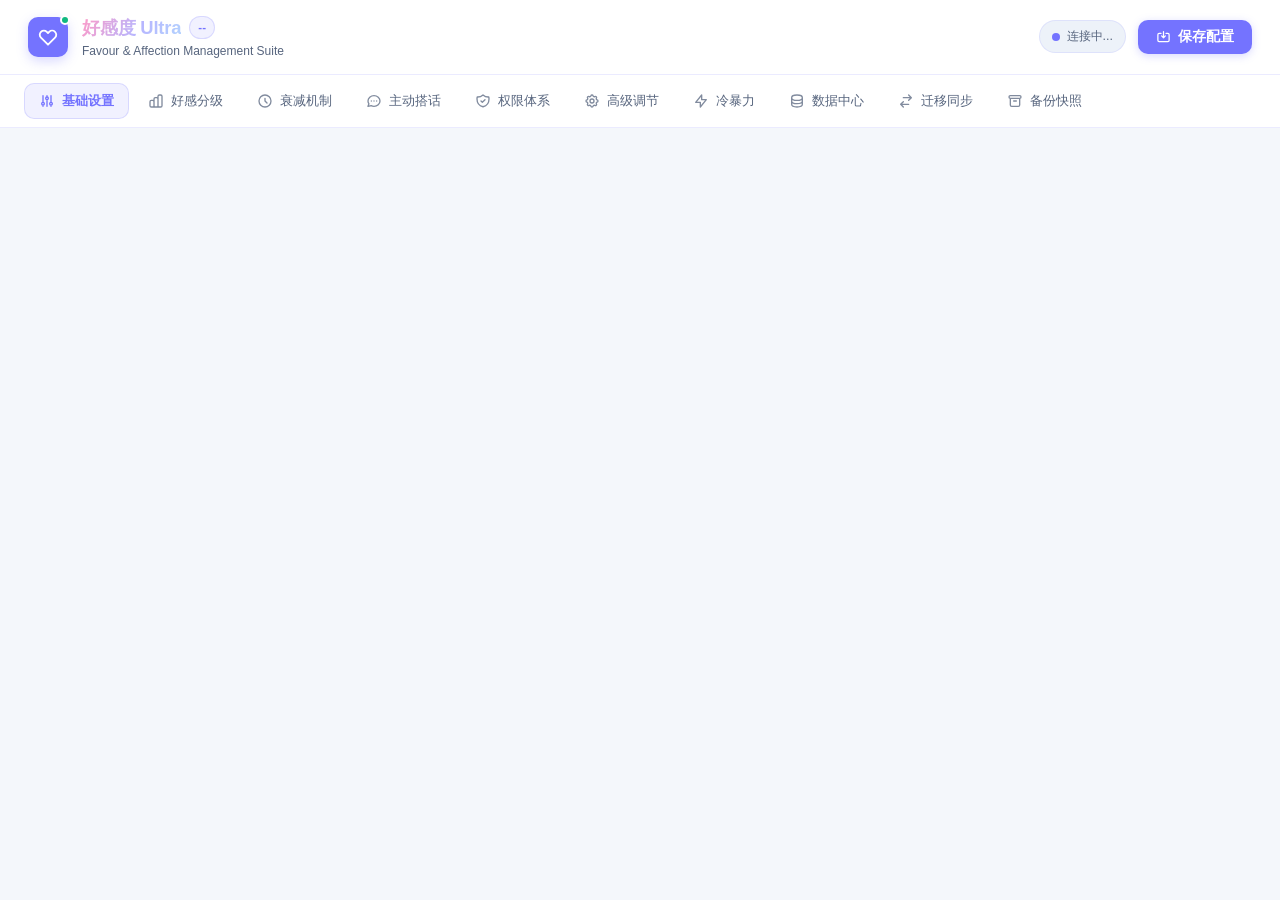
<file: pages/settings/index.html>
<!DOCTYPE html>
<html lang="zh-CN">
<head>
  <meta charset="utf-8" />
  <meta name="viewport" content="width=device-width, initial-scale=1.0" />
  <title>好感度面板</title>
  <link rel="stylesheet" href="./style.css" />
</head>
<body>
  <div id="app" class="app-layout">
    <!-- 顶部导航栏 -->
    <header class="app-header">
      <div class="header-brand">
        <div class="brand-logo-wrap">
          <svg class="brand-logo-icon" viewBox="0 0 24 24" fill="none" stroke="currentColor">
            <path stroke-linecap="round" stroke-linejoin="round" stroke-width="2" d="M4.318 6.318a4.5 4.5 0 000 6.364L12 20.364l7.682-7.682a4.5 4.5 0 00-6.364-6.364L12 7.636l-1.318-1.318a4.5 4.5 0 00-6.364 0z" />
          </svg>
          <div class="brand-pulse-dot"></div>
        </div>
        <div class="brand-text">
          <div class="brand-title">
            <span class="brand-gradient">好感度 Ultra</span>
            <span class="brand-tag" id="brand-version-tag">--</span>
          </div>
          <p class="brand-subtitle">Favour & Affection Management Suite</p>
        </div>
      </div>

      <div class="header-actions">
        <div class="status-indicator">
          <span class="status-dot loading" id="status-dot"></span>
          <span class="status-label" id="status">连接中...</span>
        </div>
        <div class="dirty-badge hidden" id="dirty-indicator">
          <span class="dirty-dot"></span> 未保存改动
        </div>
        <button class="btn-primary" id="btn-save">
          <svg class="btn-icon" viewBox="0 0 24 24" fill="none" stroke="currentColor" stroke-width="2">
            <path stroke-linecap="round" stroke-linejoin="round" d="M8 7H5a2 2 0 00-2 2v9a2 2 0 002 2h14a2 2 0 002-2V9a2 2 0 00-2-2h-3m-1 4l-3 3m0 0l-3-3m3 3V4" />
          </svg>
          <span>保存配置</span>
        </button>
      </div>
    </header>

    <!-- 选项卡导航 -->
    <nav class="nav-bar" id="tabs">
      <button class="nav-tab on" data-t="basic">
        <svg class="tab-icon" viewBox="0 0 24 24" fill="none" stroke="currentColor" stroke-width="2"><path stroke-linecap="round" stroke-linejoin="round" d="M12 6V4m0 2a2 2 0 100 4m0-4a2 2 0 110 4m-6 8a2 2 0 100-4m0 4a2 2 0 110-4m0 4v2m0-6V4m6 6v10m6-2a2 2 0 100-4m0 4a2 2 0 110-4m0 4v2m0-6V4" /></svg>
        <span>基础设置</span>
      </button>
      <button class="nav-tab" data-t="levels">
        <svg class="tab-icon" viewBox="0 0 24 24" fill="none" stroke="currentColor" stroke-width="2"><path stroke-linecap="round" stroke-linejoin="round" d="M9 19v-6a2 2 0 00-2-2H5a2 2 0 00-2 2v6a2 2 0 002 2h2a2 2 0 002-2zm0 0V9a2 2 0 012-2h2a2 2 0 012 2v10m-6 0a2 2 0 002 2h2a2 2 0 002-2m0 0V5a2 2 0 012-2h2a2 2 0 012 2v14a2 2 0 01-2 2h-2a2 2 0 01-2-2z" /></svg>
        <span>好感分级</span>
      </button>
      <button class="nav-tab" data-t="decay">
        <svg class="tab-icon" viewBox="0 0 24 24" fill="none" stroke="currentColor" stroke-width="2"><path stroke-linecap="round" stroke-linejoin="round" d="M12 8v4l3 3m6-3a9 9 0 11-18 0 9 9 0 0118 0z" /></svg>
        <span>衰减机制</span>
      </button>
      <button class="nav-tab" data-t="active">
        <svg class="tab-icon" viewBox="0 0 24 24" fill="none" stroke="currentColor" stroke-width="2"><path stroke-linecap="round" stroke-linejoin="round" d="M8 12h.01M12 12h.01M16 12h.01M21 12c0 4.418-4.03 8-9 8a9.863 9.863 0 01-4.255-.949L3 20l1.395-3.72C3.512 15.042 3 13.574 3 12c0-4.418 4.03-8 9-8s9 3.582 9 8z" /></svg>
        <span>主动搭话</span>
      </button>
      <button class="nav-tab" data-t="perm">
        <svg class="tab-icon" viewBox="0 0 24 24" fill="none" stroke="currentColor" stroke-width="2"><path stroke-linecap="round" stroke-linejoin="round" d="M9 12l2 2 4-4m5.618-4.016A11.955 11.955 0 0112 2.944a11.955 11.955 0 01-8.618 3.04A12.02 12.02 0 003 9c0 5.591 3.824 10.29 9 11.622 5.176-1.332 9-6.03 9-11.622 0-1.042-.133-2.052-.382-3.016z" /></svg>
        <span>权限体系</span>
      </button>
      <button class="nav-tab" data-t="adv">
        <svg class="tab-icon" viewBox="0 0 24 24" fill="none" stroke="currentColor" stroke-width="2"><path stroke-linecap="round" stroke-linejoin="round" d="M10.325 4.317c.426-1.756 2.924-1.756 3.35 0a1.724 1.724 0 002.573 1.066c1.543-.94 3.31.826 2.37 2.37a1.724 1.724 0 001.065 2.572c1.756.426 1.756 2.924 0 3.35a1.724 1.724 0 00-1.066 2.573c.94 1.543-.826 3.31-2.37 2.37a1.724 1.724 0 00-2.572 1.065c-.426 1.756-2.924 1.756-3.35 0a1.724 1.724 0 00-2.573-1.066c-1.543.94-3.31-.826-2.37-2.37a1.724 1.724 0 00-1.065-2.572c-1.756-.426-1.756-2.924 0-3.35a1.724 1.724 0 001.066-2.573c-.94-1.543.826-3.31 2.37-2.37.996.608 2.296.07 2.572-1.065z" /><path stroke-linecap="round" stroke-linejoin="round" d="M15 12a3 3 0 11-6 0 3 3 0 016 0z" /></svg>
        <span>高级调节</span>
      </button>
      <button class="nav-tab" data-t="cold">
        <svg class="tab-icon" viewBox="0 0 24 24" fill="none" stroke="currentColor" stroke-width="2"><path stroke-linecap="round" stroke-linejoin="round" d="M13 10V3L4 14h7v7l9-11h-7z" /></svg>
        <span>冷暴力</span>
      </button>
      <button class="nav-tab" data-t="data">
        <svg class="tab-icon" viewBox="0 0 24 24" fill="none" stroke="currentColor" stroke-width="2"><path stroke-linecap="round" stroke-linejoin="round" d="M4 7v10c0 2.21 3.582 4 8 4s8-1.79 8-4V7M4 7c0 2.21 3.582 4 8 4s8-1.79 8-4M4 7c0-2.21 3.582-4 8-4s8 1.79 8 4m0 5c0 2.21-3.582 4-8 4s-8-1.79-8-4" /></svg>
        <span>数据中心</span>
      </button>
      <button class="nav-tab" data-t="migrate">
        <svg class="tab-icon" viewBox="0 0 24 24" fill="none" stroke="currentColor" stroke-width="2"><path stroke-linecap="round" stroke-linejoin="round" d="M8 7h12m0 0l-4-4m4 4l-4 4m0 6H4m0 0l4 4m-4-4l4-4" /></svg>
        <span>迁移同步</span>
      </button>
      <button class="nav-tab" data-t="backup">
        <svg class="tab-icon" viewBox="0 0 24 24" fill="none" stroke="currentColor" stroke-width="2"><path stroke-linecap="round" stroke-linejoin="round" d="M5 8h14M5 8a2 2 0 110-4h14a2 2 0 110 4M5 8v10a2 2 0 002 2h10a2 2 0 002-2V8m-9 4h4" /></svg>
        <span>备份快照</span>
      </button>
    </nav>

    <!-- 主体内容容器 -->
    <main id="body" class="app-body"></main>

    <!-- 自定义确认弹窗 Modal -->
    <div id="modal-backdrop" class="modal-backdrop hidden">
      <div class="modal-card">
        <div class="modal-header">
          <div class="modal-icon-wrap" id="modal-icon">
            <svg viewBox="0 0 24 24" fill="none" stroke="currentColor" stroke-width="2"><path stroke-linecap="round" stroke-linejoin="round" d="M12 9v2m0 4h.01m-6.938 4h13.856c1.54 0 2.502-1.667 1.732-3L13.732 4c-.77-1.333-2.694-1.333-3.464 0L3.34 16c-.77 1.333.192 3 1.732 3z" /></svg>
          </div>
          <div class="modal-title-group">
            <h3 class="modal-title" id="modal-title">操作确认</h3>
            <p class="modal-desc" id="modal-desc">确定要继续执行此操作吗？</p>
          </div>
        </div>
        <div class="modal-actions">
          <button class="btn-outline" id="modal-btn-cancel">取消</button>
          <button class="btn-danger" id="modal-btn-confirm">确认执行</button>
        </div>
      </div>
    </div>

    <!-- Toast 容器 -->
    <div id="toast-container" class="toast-container"></div>
  </div>

  <script src="./app.js"></script>
</body>
</html>
</file>
<file: pages/settings/style.css>
/* ==========================================================================
   好感度 Ultra · 控制中心 — 视觉设计系统 (Design System)
   --------------------------------------------------------------------------
   设计规范：
   - 偏冷色调 (Cool Periwinkle & Ice Sky Blue)
   - 单个元素纯色统一（去渐变），仅页面品牌标题保留多段流光渐变
   - 动态读取并展示插件实际版本号
   - 完整支持 AstrBot 的 light / dark 双模式 (通过 data-theme="light|dark")
   ========================================================================== */

/* ---------- 全局重置与排版 ---------- */
*, *::before, *::after {
  box-sizing: border-box;
  margin: 0;
  padding: 0;
}

:root {
  /* 色彩变量 - 亮色模式 (Light Cool Theme) */
  --bg-canvas: #f4f7fb;
  --bg-surface: #ffffff;
  --bg-surface-elevated: #ffffff;
  --bg-subtle: #edf2f9;
  --bg-muted: #e1e9f4;
  
  --border-subtle: rgba(183, 182, 255, 0.28);
  --border-strong: rgba(176, 221, 254, 0.65);
  --border-focus: #7473ff;

  --text-main: #141b2d;
  --text-muted: #57657e;
  --text-dim: #8fa0be;
  --text-inverse: #ffffff;

  /* 核心冷色调主色（长春藤紫 / 冰空蓝） */
  --primary: #7473ff;
  --primary-hover: #5f5ee8;
  --primary-active: #4e4dd4;
  --primary-light: rgba(116, 115, 255, 0.1);
  --primary-muted: rgba(116, 115, 255, 0.2);
  --primary-glow: rgba(116, 115, 255, 0.28);

  /* 仅用于标题的流光渐变 */
  --title-gradient: linear-gradient(135deg, #FF9AC6 0%, #B7B6FF 50%, #B0DDFE 100%);

  /* 辅助纯色 */
  --accent-sky: #4da8ec;
  --accent-sky-bg: rgba(77, 168, 236, 0.12);
  --accent-periwinkle: #7473ff;
  --accent-periwinkle-bg: rgba(116, 115, 255, 0.12);
  --accent-pink: #f472b6;
  --accent-pink-bg: rgba(244, 114, 182, 0.12);
  --accent-rose: #f43f5e;
  --accent-rose-bg: rgba(244, 63, 94, 0.1);
  --accent-amber: #f59e0b;
  --accent-amber-bg: rgba(245, 158, 11, 0.1);
  --accent-emerald: #10b981;
  --accent-emerald-bg: rgba(16, 185, 129, 0.1);

  --shadow-sm: 0 1px 3px 0 rgba(0, 0, 0, 0.04);
  --shadow-md: 0 4px 14px -1px rgba(116, 115, 255, 0.12), 0 2px 6px -2px rgba(0, 0, 0, 0.04);
  --shadow-lg: 0 10px 28px -3px rgba(116, 115, 255, 0.16), 0 4px 10px -4px rgba(0, 0, 0, 0.06);

  --radius-sm: 6px;
  --radius-md: 10px;
  --radius-lg: 14px;
  --radius-xl: 18px;
  --radius-full: 9999px;

  --transition-fast: 0.15s cubic-bezier(0.4, 0, 0.2, 1);
  --transition-smooth: 0.25s cubic-bezier(0.4, 0, 0.2, 1);

  color-scheme: light;
}

[data-theme="dark"] {
  /* 色彩变量 - 暗色模式 (Dark Cool Theme - Midnight Navy) */
  --bg-canvas: #0c1017;
  --bg-surface: #131924;
  --bg-surface-elevated: #1b2332;
  --bg-subtle: #17202e;
  --bg-muted: #222e42;

  --border-subtle: rgba(183, 182, 255, 0.14);
  --border-strong: rgba(176, 221, 254, 0.25);
  --border-focus: #9f9eff;

  --text-main: #f1f5fa;
  --text-muted: #a6b7d2;
  --text-dim: #6c7e9a;
  --text-inverse: #0c1017;

  --primary: #9f9eff;
  --primary-hover: #b7b6ff;
  --primary-active: #8280ff;
  --primary-light: rgba(159, 158, 255, 0.15);
  --primary-muted: rgba(159, 158, 255, 0.28);
  --primary-glow: rgba(159, 158, 255, 0.35);

  --title-gradient: linear-gradient(135deg, #FF9AC6 0%, #B7B6FF 50%, #B0DDFE 100%);

  --accent-sky: #60a5fa;
  --accent-sky-bg: rgba(96, 165, 250, 0.15);
  --accent-periwinkle: #9f9eff;
  --accent-periwinkle-bg: rgba(159, 158, 255, 0.15);
  --accent-pink: #f472b6;
  --accent-pink-bg: rgba(244, 114, 182, 0.15);
  --accent-rose: #fb7185;
  --accent-rose-bg: rgba(251, 113, 133, 0.15);
  --accent-amber: #fbbf24;
  --accent-amber-bg: rgba(251, 191, 36, 0.15);
  --accent-emerald: #34d399;
  --accent-emerald-bg: rgba(52, 211, 153, 0.15);

  --shadow-sm: 0 1px 3px 0 rgba(0, 0, 0, 0.4);
  --shadow-md: 0 4px 16px -1px rgba(0, 0, 0, 0.55);
  --shadow-lg: 0 12px 32px -4px rgba(0, 0, 0, 0.7);

  color-scheme: dark;
}

body {
  font-family: -apple-system, BlinkMacSystemFont, "Segoe UI", Roboto, "Helvetica Neue", "PingFang SC", "Hiragino Sans GB", "Microsoft YaHei", sans-serif;
  background: var(--bg-canvas);
  color: var(--text-main);
  line-height: 1.5;
  -webkit-font-smoothing: antialiased;
  min-height: 100vh;
}

/* ---------- 整体布局 ---------- */
.app-layout {
  min-height: 100vh;
  display: flex;
  flex-direction: column;
}

/* ---------- 顶栏 Header ---------- */
.app-header {
  position: sticky;
  top: 0;
  z-index: 40;
  display: flex;
  align-items: center;
  justify-content: space-between;
  padding: 14px 28px;
  background: var(--bg-surface);
  border-bottom: 1px solid var(--border-subtle);
  backdrop-filter: blur(12px);
  -webkit-backdrop-filter: blur(12px);
  transition: var(--transition-smooth);
}

.header-brand {
  display: flex;
  align-items: center;
  gap: 14px;
}

.brand-logo-wrap {
  position: relative;
  width: 40px;
  height: 40px;
  border-radius: var(--radius-md);
  background: var(--primary);
  display: flex;
  align-items: center;
  justify-content: center;
  box-shadow: 0 4px 12px var(--primary-glow);
  flex-shrink: 0;
}

.brand-logo-icon {
  width: 22px;
  height: 22px;
  color: #ffffff;
}

.brand-pulse-dot {
  position: absolute;
  top: -2px;
  right: -2px;
  width: 10px;
  height: 10px;
  background: var(--accent-emerald);
  border: 2px solid var(--bg-surface);
  border-radius: 50%;
}

.brand-title {
  display: flex;
  align-items: center;
  gap: 8px;
  font-size: 1.15rem;
  font-weight: 700;
  letter-spacing: -0.2px;
}

/* 页面标题动态流光效果 */
.brand-gradient {
  background: linear-gradient(
    120deg,
    #FF9AC6 0%,
    #B7B6FF 25%,
    #B0DDFE 50%,
    #FFBDD6 75%,
    #FF9AC6 100%
  );
  background-size: 250% 100%;
  -webkit-background-clip: text;
  -webkit-text-fill-color: transparent;
  animation: titleShimmerFlow 5s linear infinite;
  display: inline-block;
  will-change: background-position;
}

@keyframes titleShimmerFlow {
  0% {
    background-position: 0% 50%;
  }
  100% {
    background-position: 250% 50%;
  }
}

.brand-tag {
  font-size: 0.72rem;
  font-weight: 600;
  padding: 2px 8px;
  border-radius: var(--radius-full);
  background: var(--primary-light);
  color: var(--primary);
  border: 1px solid var(--primary-muted);
  letter-spacing: 0.2px;
}

.brand-subtitle {
  font-size: 0.75rem;
  color: var(--text-muted);
  font-weight: 400;
}

.header-actions {
  display: flex;
  align-items: center;
  gap: 12px;
}

/* 状态指示器 */
.status-indicator {
  display: flex;
  align-items: center;
  gap: 7px;
  padding: 6px 12px;
  border-radius: var(--radius-full);
  background: var(--bg-subtle);
  border: 1px solid var(--border-subtle);
  font-size: 0.78rem;
  font-weight: 500;
}

.status-dot {
  width: 8px;
  height: 8px;
  border-radius: 50%;
  background: var(--text-dim);
}

.status-dot.ok {
  background: var(--accent-emerald);
  box-shadow: 0 0 8px var(--accent-emerald);
}

.status-dot.warn {
  background: var(--accent-amber);
  box-shadow: 0 0 8px var(--accent-amber);
}

.status-dot.err {
  background: var(--accent-rose);
  box-shadow: 0 0 8px var(--accent-rose);
}

.status-dot.loading {
  background: var(--primary);
  animation: pulseAnim 1.4s infinite;
}

@keyframes pulseAnim {
  0%, 100% { opacity: 1; transform: scale(1); }
  50% { opacity: 0.4; transform: scale(0.85); }
}

.status-label {
  color: var(--text-muted);
}

/* 未保存改动指示器 */
.dirty-badge {
  display: flex;
  align-items: center;
  gap: 6px;
  padding: 5px 12px;
  border-radius: var(--radius-full);
  background: var(--accent-amber-bg);
  border: 1px solid rgba(245, 158, 11, 0.25);
  color: var(--accent-amber);
  font-size: 0.76rem;
  font-weight: 600;
  animation: fadeIn 0.2s ease;
}

.dirty-dot {
  width: 6px;
  height: 6px;
  border-radius: 50%;
  background: var(--accent-amber);
  animation: pulseAnim 1s infinite;
}

/* ---------- 选项卡导航 (Tabs) ---------- */
.nav-bar {
  display: flex;
  align-items: center;
  gap: 4px;
  padding: 8px 24px;
  background: var(--bg-surface);
  border-bottom: 1px solid var(--border-subtle);
  overflow-x: auto;
  scrollbar-width: none;
}
.nav-bar::-webkit-scrollbar { display: none; }

.nav-tab {
  display: flex;
  align-items: center;
  gap: 7px;
  padding: 8px 14px;
  border-radius: var(--radius-md);
  border: 1px solid transparent;
  background: transparent;
  color: var(--text-muted);
  font-size: 0.84rem;
  font-weight: 500;
  cursor: pointer;
  white-space: nowrap;
  transition: var(--transition-fast);
  flex-shrink: 0;
}

.nav-tab .tab-icon {
  width: 16px;
  height: 16px;
  opacity: 0.75;
  transition: var(--transition-fast);
}

.nav-tab:hover {
  color: var(--text-main);
  background: var(--bg-subtle);
}
.nav-tab:hover .tab-icon { opacity: 1; }

.nav-tab.on {
  color: var(--primary);
  background: var(--primary-light);
  border-color: var(--primary-muted);
  font-weight: 600;
}
.nav-tab.on .tab-icon {
  opacity: 1;
  color: var(--primary);
}

/* ---------- 主体内容 App Body ---------- */
.app-body {
  flex: 1;
  max-width: 1040px;
  width: 100%;
  margin: 0 auto;
  padding: 24px 20px 60px;
  animation: bodyFadeIn 0.25s cubic-bezier(0.16, 1, 0.3, 1);
}

@keyframes bodyFadeIn {
  from { opacity: 0; transform: translateY(6px); }
  to   { opacity: 1; transform: translateY(0); }
}

/* ---------- 容器与 Bento 卡片组件 ---------- */
.bento-grid {
  display: grid;
  grid-template-columns: repeat(auto-fit, minmax(320px, 1fr));
  gap: 16px;
  margin-bottom: 16px;
}

.bento-card {
  background: var(--bg-surface);
  border: 1px solid var(--border-subtle);
  border-radius: var(--radius-lg);
  padding: 20px;
  box-shadow: var(--shadow-sm);
  transition: var(--transition-smooth);
  position: relative;
  overflow: visible;
}

.bento-card:hover {
  border-color: var(--border-strong);
  box-shadow: var(--shadow-md);
}

.bento-card.full-width {
  grid-column: 1 / -1;
}

/* 卡片头部 */
.bento-header {
  display: flex;
  align-items: center;
  justify-content: space-between;
  margin-bottom: 16px;
  gap: 12px;
}

.bento-title-group {
  display: flex;
  align-items: center;
  gap: 10px;
}

.bento-icon-badge {
  width: 32px;
  height: 32px;
  border-radius: var(--radius-sm);
  background: var(--primary-light);
  color: var(--primary);
  display: flex;
  align-items: center;
  justify-content: center;
  flex-shrink: 0;
}

.bento-icon-badge svg {
  width: 18px;
  height: 18px;
}

.bento-title {
  font-size: 0.95rem;
  font-weight: 600;
  color: var(--text-main);
  letter-spacing: -0.2px;
}

.bento-desc {
  font-size: 0.76rem;
  color: var(--text-muted);
  margin-top: 2px;
}

/* 区块分隔标题 */
.section-banner {
  display: flex;
  align-items: center;
  justify-content: space-between;
  margin: 20px 0 12px;
  padding-bottom: 8px;
  border-bottom: 1px solid var(--border-subtle);
}

.section-title {
  font-size: 0.88rem;
  font-weight: 700;
  color: var(--text-main);
  display: flex;
  align-items: center;
  gap: 8px;
}

.section-pill {
  width: 4px;
  height: 16px;
  border-radius: var(--radius-full);
  background: var(--primary);
}

/* ---------- 表单控件 (Form Elements) ---------- */
.form-row {
  display: grid;
  grid-template-columns: repeat(auto-fit, minmax(220px, 1fr));
  gap: 14px;
  margin-bottom: 14px;
}

.form-group {
  display: flex;
  flex-direction: column;
  gap: 6px;
  position: relative;
}

.form-group.full {
  grid-column: 1 / -1;
}

.form-label {
  display: flex;
  align-items: center;
  justify-content: space-between;
  font-size: 0.8rem;
  font-weight: 600;
  color: var(--text-muted);
}

.form-label-hint {
  font-size: 0.72rem;
  font-weight: 400;
  color: var(--text-dim);
}

.form-input,
.form-select,
.form-textarea {
  width: 100%;
  padding: 9px 12px;
  border-radius: var(--radius-md);
  background: var(--bg-surface);
  border: 1px solid var(--border-subtle);
  color: var(--text-main);
  font-size: 0.875rem;
  font-family: inherit;
  transition: var(--transition-fast);
}

.form-input:focus,
.form-select:focus,
.form-textarea:focus {
  outline: none;
  border-color: var(--border-focus);
  box-shadow: 0 0 0 3px var(--primary-light);
}

.form-textarea {
  resize: vertical;
  min-height: 88px;
  line-height: 1.5;
  font-family: ui-monospace, SFMono-Regular, Menlo, Monaco, Consolas, monospace;
  font-size: 0.82rem;
}

/* 原生 Select 美化兜底 */
.form-select {
  cursor: pointer;
  appearance: none;
  background-color: var(--bg-surface);
  background-image: url("data:image/svg+xml,%3Csvg xmlns='http://www.w3.org/2000/svg' fill='none' viewBox='0 0 24 24' stroke='%237473ff'%3E%3Cpath stroke-linecap='round' stroke-linejoin='round' stroke-width='2' d='M19 9l-7 7-7-7'/%3E%3C/svg%3E");
  background-repeat: no-repeat;
  background-position: right 12px center;
  background-size: 14px;
  padding-right: 34px;
}

.form-select option {
  background: var(--bg-surface);
  color: var(--text-main);
  padding: 8px 12px;
}

/* ==========================================================================
   全新定制下拉选单组件 (Custom Select / Dropdown Menu) - 纯色统一设计
   ========================================================================== */
.custom-select-container {
  position: relative;
  width: 100%;
  user-select: none;
}

.custom-select-trigger {
  display: flex;
  align-items: center;
  justify-content: space-between;
  gap: 10px;
  width: 100%;
  padding: 9px 13px;
  border-radius: var(--radius-md);
  background: var(--bg-surface);
  border: 1px solid var(--border-subtle);
  color: var(--text-main);
  font-size: 0.86rem;
  font-weight: 500;
  cursor: pointer;
  transition: var(--transition-fast);
  text-align: left;
  outline: none;
  box-shadow: var(--shadow-sm);
}

.custom-select-trigger:hover {
  border-color: var(--border-strong);
  background: var(--bg-subtle);
}

.custom-select-container.open .custom-select-trigger {
  border-color: var(--border-focus);
  box-shadow: 0 0 0 3px var(--primary-light);
  background: var(--bg-surface);
}

.custom-select-value {
  flex: 1;
  white-space: nowrap;
  overflow: hidden;
  text-overflow: ellipsis;
}

.custom-select-chevron {
  width: 16px;
  height: 16px;
  color: var(--primary);
  transition: transform 0.22s cubic-bezier(0.4, 0, 0.2, 1);
  flex-shrink: 0;
  opacity: 0.9;
}

.custom-select-container.open .custom-select-chevron {
  transform: rotate(180deg);
  opacity: 1;
}

/* 浮动下拉菜单项 */
.custom-select-menu {
  display: none;
  position: absolute;
  top: calc(100% + 6px);
  left: 0;
  right: 0;
  background: var(--bg-surface-elevated);
  border: 1px solid var(--border-strong);
  border-radius: var(--radius-lg);
  padding: 6px;
  box-shadow: var(--shadow-lg);
  z-index: 200;
  max-height: 270px;
  overflow-y: auto;
  backdrop-filter: blur(16px);
  -webkit-backdrop-filter: blur(16px);
  animation: dropDownIn 0.2s cubic-bezier(0.16, 1, 0.3, 1);
}

@keyframes dropDownIn {
  from {
    opacity: 0;
    transform: translateY(-6px) scale(0.98);
  }
  to {
    opacity: 1;
    transform: translateY(0) scale(1);
  }
}

.custom-select-container.open .custom-select-menu {
  display: block;
}

.custom-select-option {
  display: flex;
  align-items: center;
  justify-content: space-between;
  gap: 8px;
  padding: 8px 12px;
  border-radius: var(--radius-sm);
  font-size: 0.83rem;
  color: var(--text-main);
  cursor: pointer;
  transition: var(--transition-fast);
}

.custom-select-option:hover {
  background: var(--primary-light);
  color: var(--primary);
}

.custom-select-option.selected {
  background: var(--primary-light);
  color: var(--primary);
  font-weight: 600;
}

.custom-select-option-text {
  flex: 1;
  white-space: nowrap;
  overflow: hidden;
  text-overflow: ellipsis;
}

.custom-select-check {
  width: 14px;
  height: 14px;
  color: var(--primary);
  opacity: 0;
  transform: scale(0.7);
  transition: all 0.15s ease;
  flex-shrink: 0;
}

.custom-select-option.selected .custom-select-check {
  opacity: 1;
  transform: scale(1);
}

/* 现代化开关切换 (Switch Toggle) - 纯色统一 */
.switch-card {
  display: flex;
  align-items: center;
  justify-content: space-between;
  padding: 12px 14px;
  border-radius: var(--radius-md);
  background: var(--bg-subtle);
  border: 1px solid var(--border-subtle);
  cursor: pointer;
  transition: var(--transition-fast);
  user-select: none;
}

.switch-card:hover {
  border-color: var(--border-strong);
}

.switch-info {
  display: flex;
  flex-direction: column;
  gap: 2px;
  padding-right: 12px;
}

.switch-title {
  font-size: 0.84rem;
  font-weight: 600;
  color: var(--text-main);
}

.switch-desc {
  font-size: 0.74rem;
  color: var(--text-muted);
}

.switch-ctrl {
  position: relative;
  width: 44px;
  height: 24px;
  border-radius: var(--radius-full);
  background: var(--bg-muted);
  transition: var(--transition-smooth);
  flex-shrink: 0;
}

.switch-ctrl::after {
  content: '';
  position: absolute;
  top: 3px;
  left: 3px;
  width: 18px;
  height: 18px;
  border-radius: 50%;
  background: #ffffff;
  box-shadow: 0 1px 3px rgba(0, 0, 0, 0.2);
  transition: var(--transition-smooth);
}

input[type="checkbox"]:checked + .switch-card .switch-ctrl,
input[type="checkbox"]:checked + .switch-card.active .switch-ctrl {
  background: var(--primary);
  box-shadow: 0 0 10px var(--primary-glow);
}

input[type="checkbox"]:checked + .switch-card .switch-ctrl::after,
input[type="checkbox"]:checked + .switch-card.active .switch-ctrl::after {
  transform: translateX(20px);
}

/* 隐藏原生 checkbox */
.hidden-checkbox {
  position: absolute;
  opacity: 0;
  pointer-events: none;
}

/* ---------- 按钮系统 (Buttons) - 纯色统一 ---------- */
.btn-primary {
  display: inline-flex;
  align-items: center;
  justify-content: center;
  gap: 7px;
  padding: 8px 18px;
  border-radius: var(--radius-md);
  border: none;
  background: var(--primary);
  color: #ffffff;
  font-size: 0.85rem;
  font-weight: 600;
  cursor: pointer;
  box-shadow: 0 2px 8px var(--primary-glow);
  transition: var(--transition-fast);
}

.btn-primary:hover {
  background: var(--primary-hover);
  transform: translateY(-1px);
  box-shadow: 0 4px 14px var(--primary-glow);
}

.btn-primary:active {
  background: var(--primary-active);
  transform: translateY(0);
}

.btn-outline {
  display: inline-flex;
  align-items: center;
  justify-content: center;
  gap: 6px;
  padding: 6px 14px;
  border-radius: var(--radius-md);
  border: 1px solid var(--border-subtle);
  background: var(--bg-surface);
  color: var(--text-main);
  font-size: 0.82rem;
  font-weight: 500;
  cursor: pointer;
  transition: var(--transition-fast);
}

.btn-outline:hover {
  background: var(--bg-subtle);
  border-color: var(--border-strong);
}

.btn-outline:active {
  transform: scale(0.98);
}

.btn-danger {
  display: inline-flex;
  align-items: center;
  justify-content: center;
  gap: 6px;
  padding: 6px 14px;
  border-radius: var(--radius-md);
  border: none;
  background: var(--accent-rose);
  color: #ffffff;
  font-size: 0.82rem;
  font-weight: 600;
  cursor: pointer;
  transition: var(--transition-fast);
}

.btn-danger:hover {
  filter: brightness(1.1);
  transform: translateY(-1px);
}

.btn-ghost-danger {
  padding: 5px 8px;
  border-radius: var(--radius-sm);
  border: 1px solid transparent;
  background: transparent;
  color: var(--accent-rose);
  cursor: pointer;
  transition: var(--transition-fast);
}

.btn-ghost-danger:hover {
  background: var(--accent-rose-bg);
  border-color: rgba(244, 63, 94, 0.2);
}

.btn-dashed-add {
  display: inline-flex;
  align-items: center;
  justify-content: center;
  gap: 6px;
  width: 100%;
  padding: 9px 16px;
  border-radius: var(--radius-md);
  border: 1px dashed var(--primary);
  background: var(--primary-light);
  color: var(--primary);
  font-size: 0.82rem;
  font-weight: 600;
  cursor: pointer;
  transition: var(--transition-smooth);
  margin-top: 10px;
}

.btn-dashed-add:hover {
  background: var(--primary-muted);
  transform: translateY(-1px);
}

.btn-icon {
  width: 15px;
  height: 15px;
}

/* ---------- 好感度分级视觉光谱栏 (Level Spectrum Visualizer) ---------- */
.spectrum-container {
  margin: 16px 0 20px;
  padding: 16px;
  border-radius: var(--radius-lg);
  background: var(--bg-subtle);
  border: 1px solid var(--border-subtle);
}

.spectrum-header {
  display: flex;
  align-items: center;
  justify-content: space-between;
  font-size: 0.78rem;
  font-weight: 600;
  color: var(--text-muted);
  margin-bottom: 10px;
}

.spectrum-bar-wrap {
  display: flex;
  height: 28px;
  border-radius: var(--radius-full);
  overflow: hidden;
  box-shadow: inset 0 2px 4px rgba(0, 0, 0, 0.08);
  background: var(--bg-muted);
  position: relative;
}

.spectrum-segment {
  height: 100%;
  display: flex;
  align-items: center;
  justify-content: center;
  font-size: 0.7rem;
  font-weight: 700;
  color: #ffffff;
  text-shadow: 0 1px 2px rgba(0, 0, 0, 0.4);
  transition: var(--transition-fast);
  position: relative;
  cursor: pointer;
  overflow: hidden;
  white-space: nowrap;
  padding: 0 4px;
}

.spectrum-segment:hover {
  filter: brightness(1.15);
  transform: scaleY(1.08);
  z-index: 2;
}

/* ---------- 动态规则/分级行列表 (Dynamic Row Editor) ---------- */
.dyn-list-container {
  display: flex;
  flex-direction: column;
  gap: 10px;
}

.dyn-row-card {
  display: flex;
  align-items: center;
  gap: 10px;
  padding: 10px 14px;
  border-radius: var(--radius-md);
  background: var(--bg-surface);
  border: 1px solid var(--border-subtle);
  transition: var(--transition-fast);
}

.dyn-row-card:hover {
  border-color: var(--border-strong);
  box-shadow: var(--shadow-sm);
}

.dyn-index-badge {
  width: 24px;
  height: 24px;
  border-radius: 50%;
  background: var(--bg-subtle);
  color: var(--text-muted);
  font-size: 0.72rem;
  font-weight: 700;
  display: flex;
  align-items: center;
  justify-content: center;
  flex-shrink: 0;
}

.dyn-fields {
  display: flex;
  align-items: center;
  gap: 8px;
  flex: 1;
  flex-wrap: wrap;
}

.dyn-fields .form-input {
  padding: 6px 10px;
  font-size: 0.82rem;
}

/* 占位符快捷药丸 (Placeholder Pill) */
.pill-group {
  display: flex;
  align-items: center;
  flex-wrap: wrap;
  gap: 6px;
  margin-top: 8px;
}

.pill-tag {
  display: inline-flex;
  align-items: center;
  gap: 4px;
  padding: 3px 10px;
  border-radius: var(--radius-full);
  background: var(--bg-subtle);
  border: 1px solid var(--border-subtle);
  color: var(--primary);
  font-size: 0.74rem;
  font-family: ui-monospace, SFMono-Regular, monospace;
  cursor: pointer;
  transition: var(--transition-fast);
}

.pill-tag:hover {
  background: var(--primary-light);
  border-color: var(--primary-muted);
  transform: translateY(-1px);
}

/* 胶囊富文本编辑器 (Chip Editor) */
.chip-editor {
  width: 100%;
  min-height: 96px;
  padding: 10px 12px;
  border: 1px solid var(--border-subtle);
  border-radius: var(--radius-md, 8px);
  background: var(--bg-surface);
  color: var(--text-main);
  font-size: 0.86rem;
  line-height: 1.7;
  white-space: pre-wrap;
  word-break: break-word;
  outline: none;
  transition: var(--transition-fast);
}

.chip-editor:focus {
  border-color: var(--border-focus);
  box-shadow: 0 0 0 3px var(--primary-light);
}

.chip-editor .chip-placeholder {
  display: inline-flex;
  align-items: center;
  padding: 1px 8px;
  margin: 0 2px;
  border-radius: var(--radius-full);
  background: var(--primary-light);
  border: 1px solid var(--primary-muted);
  color: var(--primary);
  font-size: 0.78rem;
  font-weight: 600;
  line-height: 1.5;
  cursor: default;
  user-select: none;
}

/* ---------- 数据中心 (Data Center) ---------- */
.legacy-global-alert {
  display: flex;
  align-items: flex-start;
  justify-content: space-between;
  gap: 14px;
  padding: 14px 18px;
  margin-bottom: 16px;
  border-radius: var(--radius-lg);
  background: var(--accent-amber-bg);
  border: 1px solid rgba(245, 158, 11, 0.38);
  border-left: 4px solid var(--accent-amber);
  box-shadow: var(--shadow-sm);
}

.legacy-alert-icon {
  width: 34px;
  height: 34px;
  border-radius: var(--radius-md);
  background: rgba(245, 158, 11, 0.18);
  color: var(--accent-amber);
  display: flex;
  align-items: center;
  justify-content: center;
  flex-shrink: 0;
  margin-top: 2px;
}

.legacy-alert-icon svg {
  width: 18px;
  height: 18px;
}

.legacy-alert-body {
  flex: 1;
  min-width: 0;
  display: flex;
  flex-direction: column;
  gap: 6px;
}

.legacy-alert-title-row {
  display: flex;
  align-items: center;
  flex-wrap: wrap;
  gap: 8px;
}

.legacy-alert-title {
  font-size: 0.9rem;
  font-weight: 700;
  color: var(--accent-amber);
}

.legacy-alert-badge {
  display: inline-flex;
  align-items: center;
  padding: 2px 8px;
  border-radius: var(--radius-full);
  background: rgba(245, 158, 11, 0.22);
  color: var(--accent-amber);
  font-size: 0.72rem;
  font-weight: 700;
}

.legacy-alert-desc {
  font-size: 0.8rem;
  color: var(--text-main);
  line-height: 1.55;
}

.legacy-alert-guide {
  font-size: 0.78rem;
  color: var(--text-muted);
  line-height: 1.6;
  padding: 8px 12px;
  border-radius: var(--radius-md);
  background: var(--bg-surface);
  border: 1px solid rgba(245, 158, 11, 0.24);
  display: flex;
  flex-direction: column;
  gap: 3px;
}

.legacy-alert-guide code,
.legacy-alert-desc code {
  padding: 1px 6px;
  border-radius: 4px;
  background: var(--bg-subtle);
  border: 1px solid var(--border-subtle);
  color: var(--accent-amber);
  font-family: ui-monospace, SFMono-Regular, monospace;
  font-size: 0.75rem;
  font-weight: 600;
}

.legacy-alert-actions {
  display: flex;
  align-items: center;
  gap: 8px;
  flex-shrink: 0;
  align-self: center;
}

.btn-amber-action {
  display: inline-flex;
  align-items: center;
  justify-content: center;
  gap: 6px;
  padding: 8px 14px;
  border-radius: var(--radius-md);
  border: 1px solid rgba(245, 158, 11, 0.45);
  background: var(--accent-amber);
  color: #ffffff;
  font-size: 0.8rem;
  font-weight: 600;
  cursor: pointer;
  white-space: nowrap;
  transition: var(--transition-fast);
}

.btn-amber-action:hover {
  filter: brightness(1.08);
  transform: translateY(-1px);
}

.stats-banner {
  display: grid;
  grid-template-columns: repeat(auto-fit, minmax(180px, 1fr));
  gap: 12px;
  margin-bottom: 16px;
}

.stat-box {
  padding: 14px 16px;
  border-radius: var(--radius-lg);
  background: var(--bg-surface);
  border: 1px solid var(--border-subtle);
  box-shadow: var(--shadow-sm);
  display: flex;
  align-items: center;
  gap: 12px;
}

.stat-icon-wrap {
  width: 36px;
  height: 36px;
  border-radius: var(--radius-md);
  display: flex;
  align-items: center;
  justify-content: center;
  flex-shrink: 0;
}

.stat-icon-wrap.indigo  { background: var(--accent-periwinkle-bg); color: var(--accent-periwinkle); }
.stat-icon-wrap.emerald { background: var(--accent-emerald-bg); color: var(--accent-emerald); }
.stat-icon-wrap.amber   { background: var(--accent-amber-bg); color: var(--accent-amber); }
.stat-icon-wrap.rose    { background: var(--accent-pink-bg); color: var(--accent-pink); }

.stat-content {
  display: flex;
  flex-direction: column;
}

.stat-val {
  font-size: 1.15rem;
  font-weight: 700;
  color: var(--text-main);
  line-height: 1.2;
}

.stat-lbl {
  font-size: 0.72rem;
  color: var(--text-muted);
}

/* 搜索与工具栏 */
.data-toolbar-card {
  padding: 14px 18px;
  border-radius: var(--radius-lg);
  background: var(--bg-surface);
  border: 1px solid var(--border-subtle);
  margin-bottom: 16px;
  display: flex;
  flex-direction: column;
  gap: 12px;
  position: relative;
  overflow: visible;
}

.data-search-row {
  display: flex;
  align-items: center;
  gap: 12px;
  flex-wrap: wrap;
}

.search-input-wrap {
  position: relative;
  flex: 1;
  min-width: 260px;
}

.search-input-wrap svg {
  position: absolute;
  left: 12px;
  top: 50%;
  transform: translateY(-50%);
  width: 16px;
  height: 16px;
  color: var(--text-dim);
}

.search-input {
  width: 100%;
  padding: 9px 12px 9px 38px;
  border-radius: var(--radius-md);
  background: var(--bg-subtle);
  border: 1px solid var(--border-subtle);
  color: var(--text-main);
  font-size: 0.85rem;
  transition: var(--transition-fast);
}

.search-input:focus {
  outline: none;
  background: var(--bg-surface);
  border-color: var(--border-focus);
  box-shadow: 0 0 0 3px var(--primary-light);
}

/* 排序控制器容器 */
.sort-control-container {
  display: flex;
  align-items: center;
  gap: 8px;
  flex-shrink: 0;
  min-width: 220px;
}

.sort-label {
  display: flex;
  align-items: center;
  gap: 4px;
  font-size: 0.78rem;
  font-weight: 600;
  color: var(--text-muted);
  white-space: nowrap;
}

.filter-pills-row {
  display: flex;
  align-items: center;
  justify-content: space-between;
  flex-wrap: wrap;
  gap: 8px;
}

.filter-pills {
  display: flex;
  align-items: center;
  gap: 6px;
  flex-wrap: wrap;
}

.filter-chip {
  padding: 4px 11px;
  border-radius: var(--radius-full);
  background: var(--bg-subtle);
  border: 1px solid var(--border-subtle);
  color: var(--text-muted);
  font-size: 0.75rem;
  font-weight: 500;
  cursor: pointer;
  transition: var(--transition-fast);
  display: inline-flex;
  align-items: center;
  gap: 4px;
}

.filter-chip:hover {
  color: var(--text-main);
  background: var(--bg-muted);
}

.filter-chip.active {
  background: var(--primary);
  color: #ffffff;
  border-color: transparent;
  box-shadow: 0 2px 8px var(--primary-glow);
}

.toolbar-actions-right {
  display: flex;
  align-items: center;
  gap: 8px;
}

/* ---------- 同级折叠手风琴卡片 (Accordion Folder Card) ---------- */
.data-folders-list {
  display: flex;
  flex-direction: column;
  gap: 12px;
}

.folder-card {
  border-radius: var(--radius-lg);
  background: var(--bg-surface);
  border: 1px solid var(--border-subtle);
  overflow: hidden;
  box-shadow: var(--shadow-sm);
  transition: var(--transition-fast);
}

.folder-card:hover {
  border-color: var(--border-strong);
}

.folder-card.open {
  border-color: var(--border-strong);
  box-shadow: var(--shadow-md);
}

.folder-header {
  display: flex;
  align-items: center;
  justify-content: space-between;
  padding: 13px 18px;
  background: var(--bg-surface);
  cursor: pointer;
  user-select: none;
  transition: var(--transition-fast);
  gap: 12px;
}

.folder-card.open .folder-header {
  background: var(--bg-subtle);
  border-bottom: 1px solid var(--border-subtle);
}

.folder-header:hover {
  background: var(--primary-light);
}

.folder-title-group {
  display: flex;
  align-items: center;
  gap: 10px;
  flex: 1;
  overflow: hidden;
}

.folder-chevron {
  width: 16px;
  height: 16px;
  color: var(--text-dim);
  transition: transform 0.2s cubic-bezier(0.4, 0, 0.2, 1);
  flex-shrink: 0;
}

.folder-card.open .folder-chevron {
  transform: rotate(90deg);
  color: var(--primary);
}

.folder-icon-badge {
  width: 30px;
  height: 30px;
  border-radius: var(--radius-sm);
  display: flex;
  align-items: center;
  justify-content: center;
  flex-shrink: 0;
}

.folder-icon-badge.group   { background: var(--accent-periwinkle-bg); color: var(--accent-periwinkle); }
.folder-icon-badge.private { background: var(--accent-sky-bg); color: var(--accent-sky); }
.folder-icon-badge.global  { background: var(--accent-pink-bg); color: var(--accent-pink); }

.folder-icon-badge svg {
  width: 16px;
  height: 16px;
}

.folder-name {
  font-size: 0.9rem;
  font-weight: 600;
  color: var(--text-main);
  white-space: nowrap;
  overflow: hidden;
  text-overflow: ellipsis;
}

.folder-meta-tags {
  display: flex;
  align-items: center;
  gap: 8px;
  flex-shrink: 0;
}

.folder-body {
  display: none;
  padding: 0;
  animation: fadeIn 0.2s ease;
}

.folder-card.open .folder-body {
  display: block;
}

/* 数据表格系统 */
.table-responsive {
  overflow-x: auto;
  width: 100%;
}

.modern-table {
  width: 100%;
  border-collapse: collapse;
  font-size: 0.82rem;
  text-align: left;
}

.modern-table thead {
  background: var(--bg-subtle);
  border-bottom: 1px solid var(--border-subtle);
}

.modern-table th {
  padding: 10px 14px;
  font-size: 0.74rem;
  font-weight: 600;
  color: var(--text-muted);
  text-transform: uppercase;
  letter-spacing: 0.5px;
  white-space: nowrap;
}

.modern-table td {
  padding: 10px 14px;
  border-bottom: 1px solid var(--border-subtle);
  color: var(--text-main);
  vertical-align: middle;
}

.modern-table tr:last-child td {
  border-bottom: none;
}

.modern-table tr:hover td {
  background: var(--primary-light);
}

/* 单元格编辑与微调 */
.editable-chip {
  display: inline-block;
  padding: 3px 8px;
  border-radius: var(--radius-sm);
  border: 1px dashed var(--border-strong);
  background: var(--bg-surface);
  color: var(--text-main);
  font-size: 0.82rem;
  cursor: text;
  outline: none;
  min-width: 52px;
  transition: var(--transition-fast);
}

.editable-chip:hover {
  border-color: var(--primary);
  background: var(--primary-light);
}

.editable-chip:focus {
  border-color: var(--primary);
  border-style: solid;
  background: var(--bg-surface);
  box-shadow: 0 0 0 2px var(--primary-light);
}

.favour-badge {
  display: inline-flex;
  align-items: center;
  gap: 4px;
  padding: 3px 8px;
  border-radius: var(--radius-full);
  font-weight: 600;
  font-size: 0.78rem;
}

.favour-badge.positive {
  background: var(--accent-emerald-bg);
  color: var(--accent-emerald);
}

.favour-badge.neutral {
  background: var(--primary-light);
  color: var(--primary);
}

.favour-badge.negative {
  background: var(--accent-rose-bg);
  color: var(--accent-rose);
}

.tag-platform {
  display: inline-flex;
  align-items: center;
  padding: 2px 7px;
  border-radius: var(--radius-sm);
  background: var(--bg-subtle);
  border: 1px solid var(--border-subtle);
  color: var(--text-muted);
  font-size: 0.72rem;
  font-family: ui-monospace, monospace;
}

.tag-unique-pill {
  display: inline-flex;
  align-items: center;
  gap: 3px;
  padding: 2px 7px;
  border-radius: var(--radius-full);
  background: var(--accent-amber-bg);
  color: var(--accent-amber);
  font-size: 0.72rem;
  font-weight: 600;
  border: 1px solid rgba(245, 158, 11, 0.25);
}

/* ---------- 会话迁移与同步 (Sync & Migration) ---------- */
.sync-card-item {
  padding: 16px;
  border-radius: var(--radius-lg);
  background: var(--bg-surface);
  border: 1px solid var(--border-subtle);
  margin-bottom: 12px;
  display: flex;
  flex-direction: column;
  gap: 12px;
  transition: var(--transition-fast);
}

.sync-card-item:hover {
  border-color: var(--border-strong);
  box-shadow: var(--shadow-sm);
}

.sync-pair-visual {
  display: flex;
  align-items: center;
  gap: 12px;
  background: var(--bg-subtle);
  padding: 10px 14px;
  border-radius: var(--radius-md);
  font-family: ui-monospace, monospace;
  font-size: 0.8rem;
  overflow-x: auto;
}

.sync-umo-tag {
  color: var(--text-main);
  font-weight: 600;
  white-space: nowrap;
}

.sync-arrow-icon {
  color: var(--primary);
  flex-shrink: 0;
}

/* ---------- 备份快照列表 (Backup Timeline) ---------- */
.backup-item {
  display: flex;
  align-items: center;
  justify-content: space-between;
  padding: 12px 16px;
  border-radius: var(--radius-md);
  background: var(--bg-surface);
  border: 1px solid var(--border-subtle);
  margin-bottom: 10px;
  transition: var(--transition-fast);
}

.backup-item:hover {
  border-color: var(--border-strong);
  box-shadow: var(--shadow-sm);
}

.backup-file-info {
  display: flex;
  align-items: center;
  gap: 10px;
}

.backup-icon-wrap {
  width: 32px;
  height: 32px;
  border-radius: var(--radius-sm);
  background: var(--primary-light);
  color: var(--primary);
  display: flex;
  align-items: center;
  justify-content: center;
  flex-shrink: 0;
}

.backup-name {
  font-family: ui-monospace, monospace;
  font-size: 0.82rem;
  font-weight: 600;
  color: var(--text-main);
}

.backup-meta {
  font-size: 0.72rem;
  color: var(--text-muted);
}

/* ---------- 确认弹窗 Modal ---------- */
.modal-backdrop {
  position: fixed;
  inset: 0;
  background: rgba(0, 0, 0, 0.45);
  backdrop-filter: blur(4px);
  -webkit-backdrop-filter: blur(4px);
  display: flex;
  align-items: center;
  justify-content: center;
  z-index: 1000;
  padding: 16px;
  transition: opacity 0.2s ease;
}

.modal-backdrop.hidden {
  opacity: 0;
  pointer-events: none;
}

.modal-card {
  width: 100%;
  max-width: 440px;
  background: var(--bg-surface);
  border: 1px solid var(--border-strong);
  border-radius: var(--radius-xl);
  padding: 24px;
  box-shadow: var(--shadow-lg);
  animation: modalPop 0.25s cubic-bezier(0.16, 1, 0.3, 1);
}

@keyframes modalPop {
  from { opacity: 0; transform: scale(0.92) translateY(8px); }
  to   { opacity: 1; transform: scale(1) translateY(0); }
}

.modal-header {
  display: flex;
  align-items: flex-start;
  gap: 14px;
  margin-bottom: 20px;
}

.modal-icon-wrap {
  width: 42px;
  height: 42px;
  border-radius: var(--radius-md);
  background: var(--accent-rose-bg);
  color: var(--accent-rose);
  display: flex;
  align-items: center;
  justify-content: center;
  flex-shrink: 0;
}

.modal-icon-wrap svg {
  width: 22px;
  height: 22px;
}

.modal-title {
  font-size: 1.05rem;
  font-weight: 700;
  color: var(--text-main);
}

.modal-desc {
  font-size: 0.82rem;
  color: var(--text-muted);
  margin-top: 4px;
  line-height: 1.5;
}

.modal-actions {
  display: flex;
  align-items: center;
  justify-content: flex-end;
  gap: 10px;
}

/* ---------- Toast 提示系统 ---------- */
.toast-container {
  position: fixed;
  bottom: 24px;
  right: 24px;
  z-index: 1100;
  display: flex;
  flex-direction: column;
  gap: 8px;
  pointer-events: none;
  max-width: 380px;
  width: calc(100vw - 48px);
}

.toast-item {
  pointer-events: auto;
  display: flex;
  align-items: center;
  justify-content: space-between;
  gap: 10px;
  padding: 12px 16px;
  border-radius: var(--radius-lg);
  background: var(--bg-surface-elevated);
  border: 1px solid var(--border-strong);
  box-shadow: var(--shadow-lg);
  color: var(--text-main);
  font-size: 0.84rem;
  font-weight: 500;
  animation: toastSlideIn 0.25s cubic-bezier(0.16, 1, 0.3, 1);
  transition: all 0.2s ease;
}

@keyframes toastSlideIn {
  from { opacity: 0; transform: translateY(12px) scale(0.95); }
  to   { opacity: 1; transform: translateY(0) scale(1); }
}

.toast-item.toast-leave {
  opacity: 0;
  transform: translateY(8px) scale(0.95);
}

.toast-item.ok {
  border-left: 4px solid var(--primary);
}

.toast-item.warn {
  border-left: 4px solid var(--accent-amber);
}

.toast-item.err {
  border-left: 4px solid var(--accent-rose);
}

.toast-close {
  background: transparent;
  border: none;
  color: var(--text-dim);
  cursor: pointer;
  padding: 2px;
  font-size: 1.1rem;
  line-height: 1;
}

.toast-close:hover {
  color: var(--text-main);
}

/* ---------- 响应式优化 (Responsive) ---------- */
@media (max-width: 768px) {
  .app-header {
    padding: 12px 16px;
  }
  .brand-title {
    font-size: 1rem;
  }
  .brand-subtitle {
    display: none;
  }
  .app-body {
    padding: 16px 12px 60px;
  }
  .bento-grid {
    grid-template-columns: 1fr;
  }
  .form-row {
    grid-template-columns: 1fr;
  }
  .stats-banner {
    grid-template-columns: 1fr 1fr;
  }
  .legacy-global-alert {
    flex-direction: column;
    align-items: stretch;
  }
  .legacy-alert-actions {
    align-self: flex-end;
  }
  .data-search-row {
    flex-direction: column;
    align-items: stretch;
  }
  .sort-control-container {
    width: 100%;
  }
  .toast-container {
    right: 16px;
    bottom: 16px;
    width: calc(100vw - 32px);
  }
}

.hidden {
  display: none !important;
}
</file>
